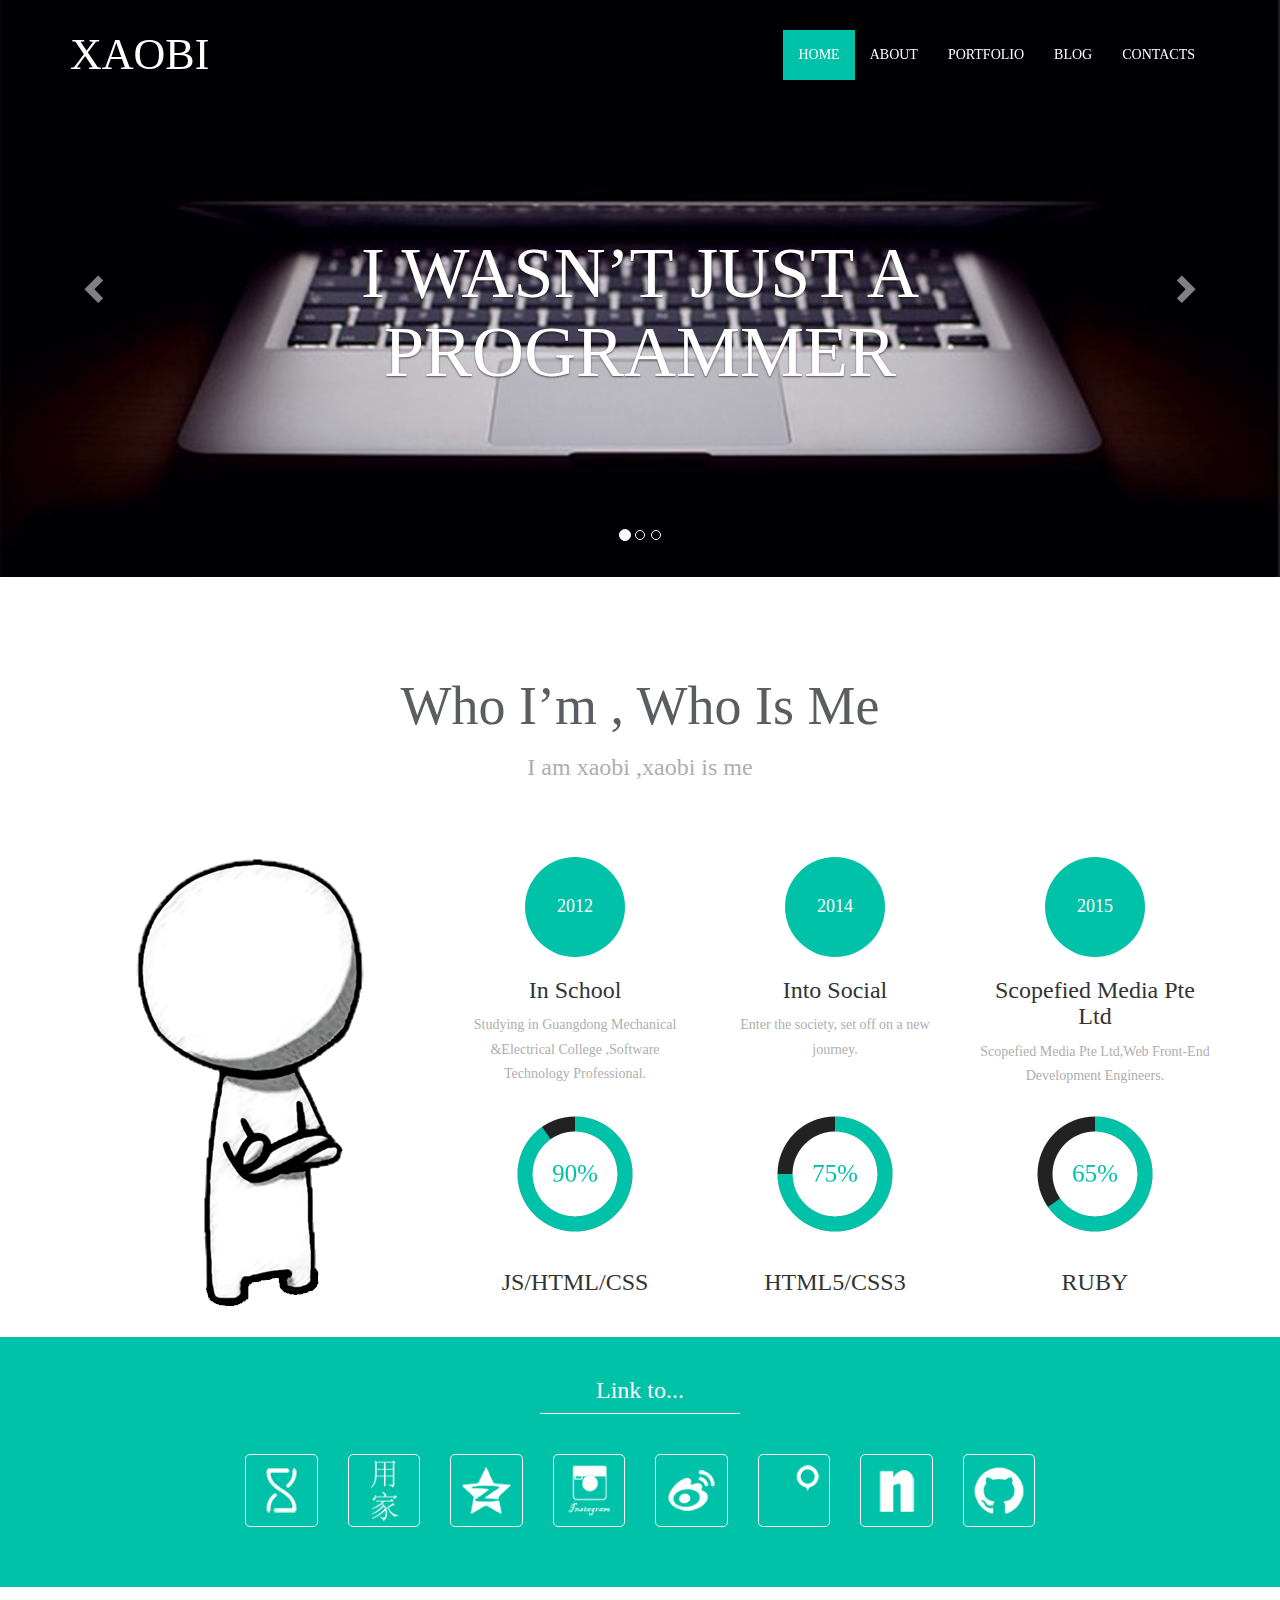
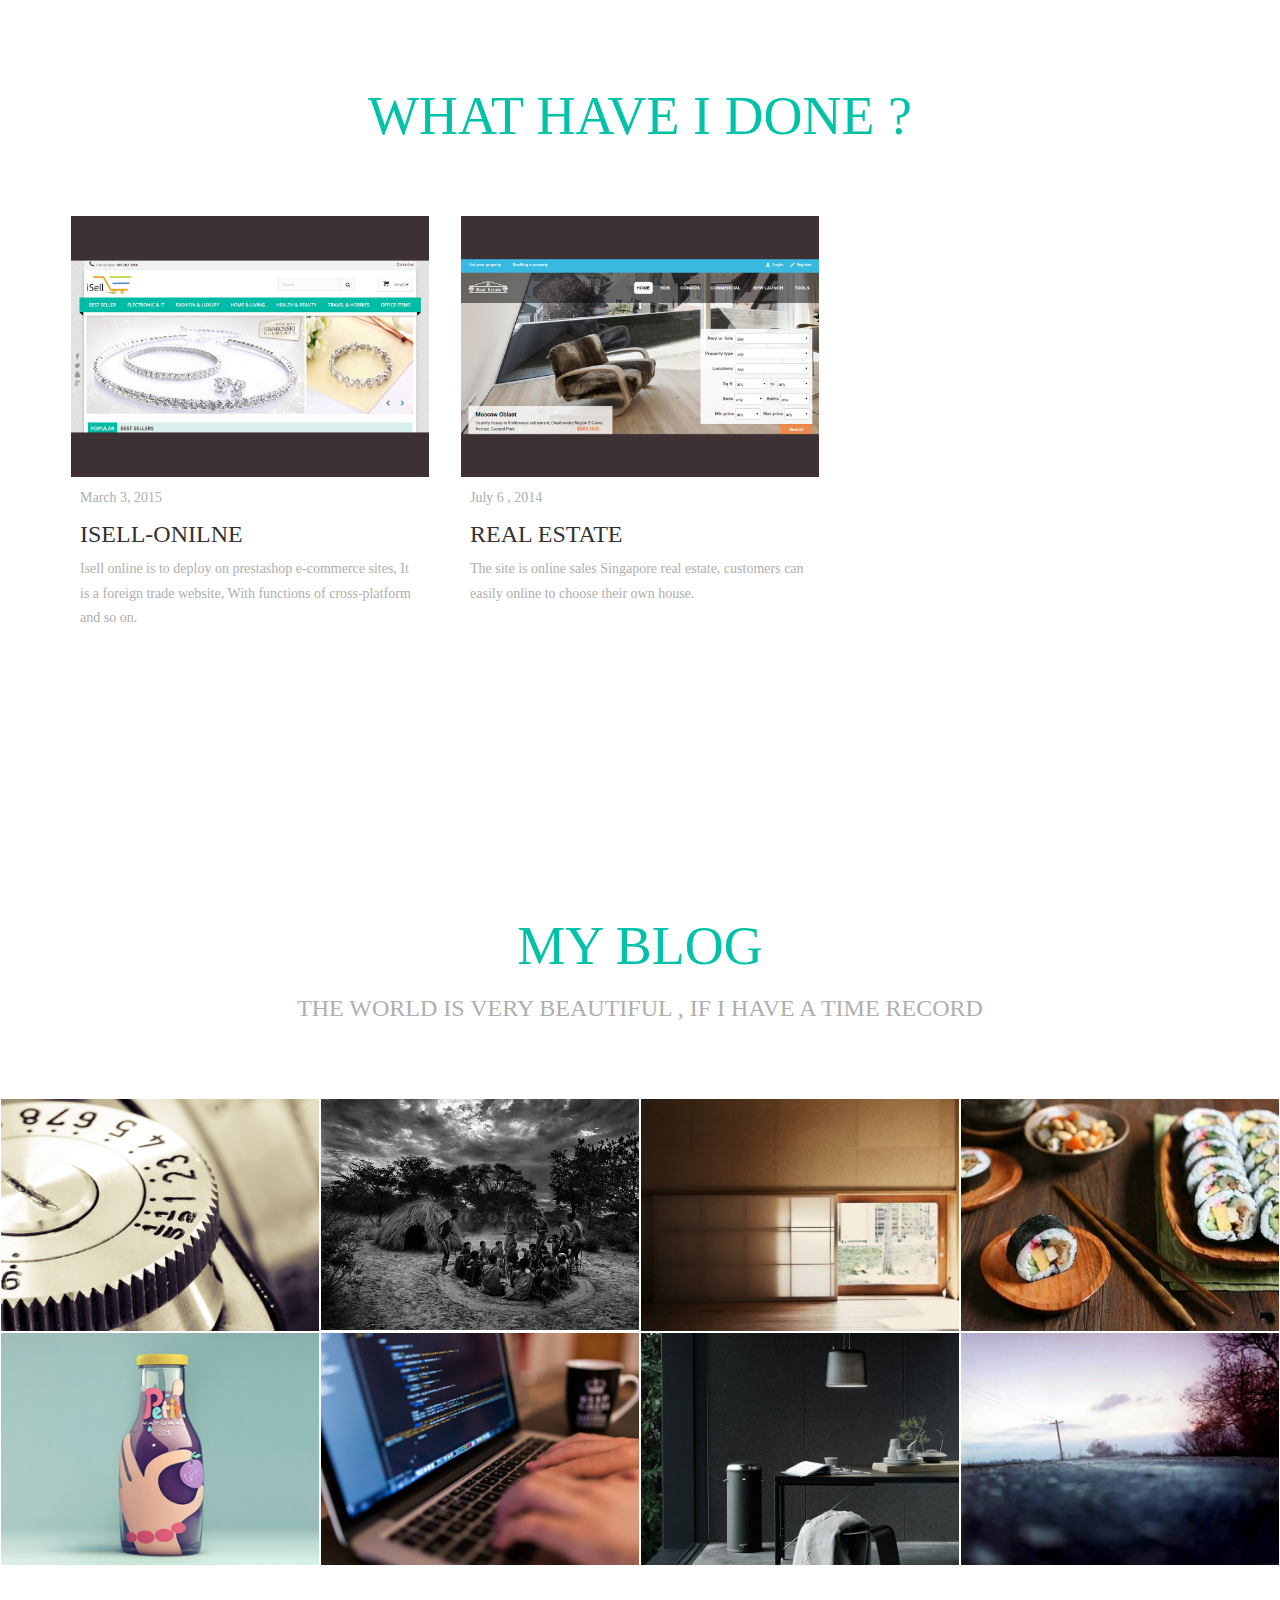
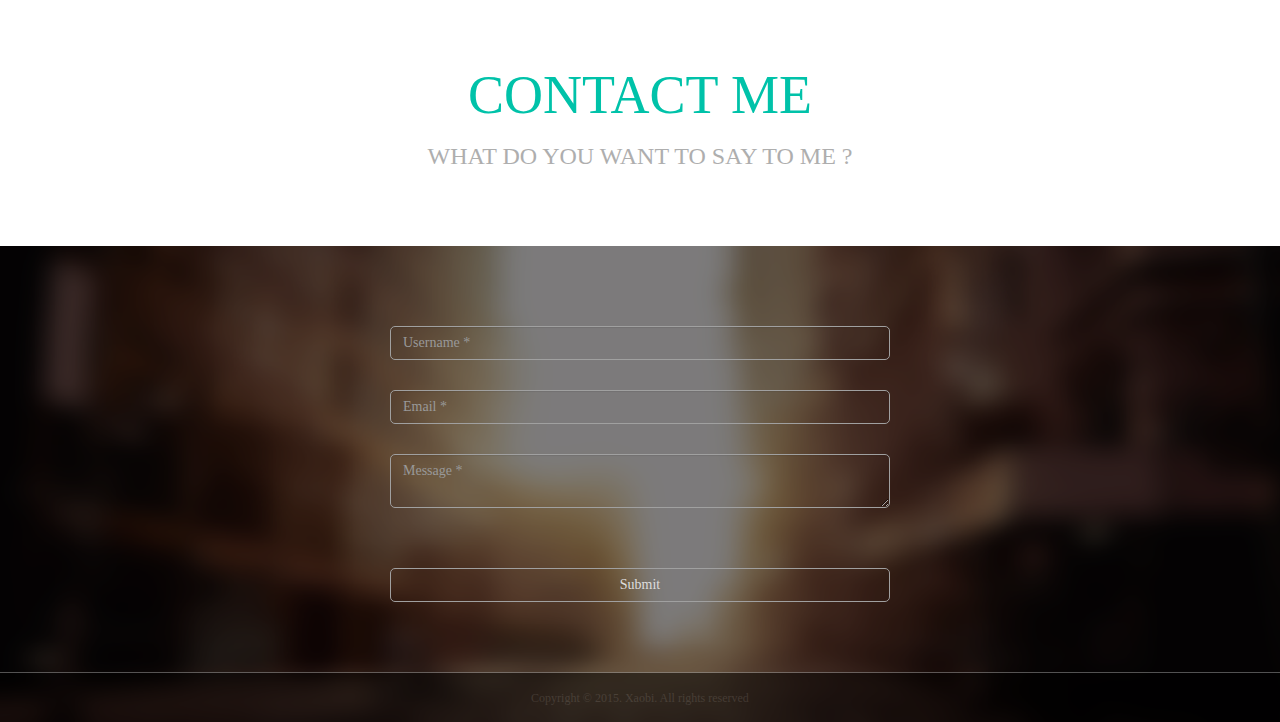
<file: index.html>
﻿<!DOCTYPE html>
<html lang="en">
  <head>
    <meta charset="utf-8">
    <meta http-equiv="X-UA-Compatible" content="IE=edge">
    <meta name="viewport" content="width=device-width, initial-scale=1.0; maximum-scale=1.0; user-scalable=0" >
    <title>xaobi</title>

    <!-- Bootstrap -->
    <link href="css/bootstrap.min.css" rel="stylesheet">
    <link href="css/common.css" rel="stylesheet">
    <!--[if lt IE 9]>
      <script src="js/html5shiv.js"></script>
      <script src="js/respond.min.js"></script>
    <![endif]-->
  </head>
  <body data-spy="scroll" data-target=".navbar-collapse">
  	<header id="header">
        <nav class="navbar navbar-default navbar-fixed-top">
          <div class="container">
             <!-- 响应导航 -->
            <div class="navbar-header">
              <button type="button" class="navbar-toggle collapsed" data-toggle="collapse" data-target="#bs-example-navbar-collapse-1">
                <span class="sr-only">Toggle navigation</span>
                <span class="icon-bar"></span>
                <span class="icon-bar"></span>
                <span class="icon-bar"></span>
              </button>
              <a class="navbar-brand" href="#">XAOBI</a>
            </div>
        
            <!-- web导航 -->
            <div class="collapse navbar-collapse navbar-right" id="bs-example-navbar-collapse-1">
              <ul class="nav navbar-nav">
                <li class="active"><a href="#home">HOME <span class="sr-only">(current)</span></a></li>
                <li><a href="#about">ABOUT</a></li>
                <li><a href="#portfolio">PORTFOLIO</a></li>
                <li><a href="#blog">BLOG</a></li>
                <li><a href="#contact">CONTACTS</a></li>
              </ul>
            </div><!-- /.navbar-collapse -->
          </div><!-- /.container-fluid -->
        </nav>         
      </header>
      <div id="content">
          <div id="home">
              <div id="carousel-example-generic" class="carousel slide" data-ride="carousel">
                  <!-- 滚轮点点 -->
                  <ol class="carousel-indicators">
                    <li data-target="#carousel-example-generic" data-slide-to="0" class="active"></li>
                    <li data-target="#carousel-example-generic" data-slide-to="1"></li>
                    <li data-target="#carousel-example-generic" data-slide-to="2"></li>
                  </ol>
                
                  <!-- 滚轮文字 -->
                  <div class="carousel-inner" role="listbox">
                    <div class="item active">
                      <img src="images/bg-1.jpg" alt="">
                      <div class="carousel-caption">
                        <h1>I WASN’T JUST A PROGRAMMER</h1>
                      </div>
                    </div>
                    <div class="item">
                      <img src="images/bg-2.jpg" alt="">
                      <div class="carousel-caption">
                        <h1>I AM A PHOTOGRAPHY ENTHUSIAST</h1>
                      </div>
                    </div>
                    <div class="item">
                      <img src="images/bg-3.jpg" alt="">
                      <div class="carousel-caption">
                        <h1>I AM A KITCHEN RYORININ</h1>
                      </div>
                    </div>
                  </div>
                
                  <!-- 滚轮左右 -->
                  <a class="left carousel-control" href="#carousel-example-generic" role="button" data-slide="prev">
                    <span class="glyphicon glyphicon-chevron-left" aria-hidden="true"></span>
                    <span class="sr-only">Previous</span>
                  </a>
                  <a class="right carousel-control" href="#carousel-example-generic" role="button" data-slide="next">
                    <span class="glyphicon glyphicon-chevron-right" aria-hidden="true"></span>
                    <span class="sr-only">Next</span>
                  </a>
                </div>
          </div>
          <!-- 关于我 -->
          <div id="about" class="clearfix">
            <div class="page-header">
              <h1>Who I’m , Who Is Me</h1>
              <p>I am xaobi ,xaobi is me</p>
            </div>
            <div class="about_img col-xs-12 col-sm-4 col-md-4">
            	<img src="images/about_img.png">
            </div>
            <div class=" col-xs-12 col-sm-8 col-md-8">
                <div class="experience row">
                  <div class="col-sm-4 col-md-4">
                      <div class="caption">
                      	<h4>2012</h4>
                        <h3>In School</h3>
                        <p>Studying in Guangdong  Mechanical &Electrical College ,Software Technology Professional.</p>
                      </div>
                  </div>
                  <div class="col-sm-4 col-md-4">
                      <div class="caption">
                      	<h4>2014</h4>
                        <h3>Into Social </h3>
                        <p>Enter the society, set off on a new journey.</p>
                      </div>
                  </div>
                  <div class="col-sm-4 col-md-4">
                      <div class="caption">
                      	<h4>2015</h4>
                        <h3>Scopefied Media Pte Ltd</h3>
                        <p>Scopefied Media Pte Ltd,Web Front-End Development Engineers.</p>
                      </div>
                  </div>
                </div> 
                <div class="skill row">
                  <div class="col-sm-4 col-md-4">
                      <div class="caption">
                      	<canvas id="canvas1" width="300" height="300"/></canvas>
                        <h3>JS/HTML/CSS</h3>
                      </div>
                  </div>
                  <div class="col-sm-4 col-md-4">
                      <div class="caption">
                      	<canvas id="canvas2" width="300" height="300"/></canvas>
                        <h3>HTML5/CSS3</h3>
                      </div>
                  </div>               
                  <div class="col-sm-4 col-md-4">
                      <div class="caption">
                      	<canvas id="canvas3" width="300" height="300"/></canvas>
                        <h3>RUBY</h3>
                      </div>
                  </div>               
                </div>          	
            </div>           
          </div>
          <div id="more_link" >
          	<h3>Link to...</h3>
          	<div class="row more_link">
            <div class="new-col-lg-2 col-sm-3 col-xs-3"><a href="http://pianke.me/profile/906354/" target="_blank"><img src="images/pick.png" alt="片刻"/></a></div>
            <div class="new-col-lg-2 col-sm-3 col-xs-3"><a href="http://yongjia.fm/profile?yongjiaid=8e9550d7d0b2926dbac24bf431515e74" target="_blank"><img src="images/yongjia.png" alt="用家"/></a></div>
            <div class="new-col-lg-2 col-sm-3 col-xs-3"><a href="http://user.qzone.qq.com/704123013/main" target="_blank"><img src="images/zone.png" alt="zone"/></a></div>
            <div class="new-col-lg-2 col-sm-3 col-xs-3"><a href="https://instagram.com/xaobi_/" target="_blank"><img src="images/Instagram.png" alt="Instagram"/></a></div>
            <div class="new-col-lg-2 col-sm-3 col-xs-3"><a href="http://weibo.com/u/2831918275" target="_blank"><img src="images/sina.png" alt="微博"/></a></div>
            <div class="new-col-lg-2 col-sm-3 col-xs-3"><a href="http://www.fotoplace.cc/m/post.php?id=32046767" target="_blank"><img src="images/zuji.png" alt="足迹"/></a></div>
            <div class="new-col-lg-2 col-sm-3 col-xs-3"><a href="http://www.oneniceapp.com/user/m57HmL" target="_blank"><img src="images/nice.png" alt="nice"/></a></div>
            <div class="new-col-lg-2 col-sm-3 col-xs-3"><a href="https://github.com/gdmec07120721" target="_blank"><img src="images/github.png" alt="github"/></a></div>            
            </div>
          </div>
          <!-- 经历 -->
          <div id="portfolio">
            <div class="page-header">
              <h1>WHAT HAVE I DONE ?</h1>
            </div>
            <div class="row portfolio">
              <div class="col-sm-6 col-md-4">
                <div class="thumbnail">
                  <a href="http://www.isell.com.sg/" target="_blank"><img src="images/13.jpg"></a>
                  <div class="caption">
                    <p>March 3, 2015</p>
                    <h3><a href="http://www.isell.com.sg/" target="_blank">ISELL-ONILNE</a></h3>
                    <p>Isell online is to deploy on prestashop e-commerce sites, It is a foreign trade website, With functions of cross-platform and so on. </p>
                  </div>
                </div>
              </div>
              <div class="col-sm-6 col-md-4">
                <div class="thumbnail">
                  <a href="http://www.hjcproperty.com" target="_blank"><img src="images/14.jpg"></a>
                  <div class="caption">
                    <p>July 6 , 2014</p>
                    <h3><a href="http://www.hjcproperty.com" target="_blank">REAL ESTATE</a></h3>
                    <p>The site is online sales Singapore real estate, customers can easily online to choose their own house.</p>
                  </div>
                </div>
              </div>
            </div>
            <!--<div class="row portfolio2">
              <div class="col-sm-6 col-md-4">
                <div class="thumbnail">
                  <a href=""><img src="images/13.jpg"></a>
                  <div class="caption">
                    <p>February 3, 2014</p>
                    <h3><a href="">KATE & JULIA</a></h3>
                    <p>Aliquam nec congue lectus. Morbi scelerisque eros at eros adipiscing venenatis. Donec in pulvinar nunc. Ut nec erat vitae lorem tincidun ...</p>
                  </div>
                </div>
              </div>
              <div class="col-sm-6 col-md-4">
                <div class="thumbnail">
                  <a href=""><img src="images/13.jpg"></a>
                  <div class="caption">
                    <p>February 3, 2014</p>
                    <h3><a href="">KATE & JULIA</a></h3>
                    <p>Aliquam nec congue lectus. Morbi scelerisque eros at eros adipiscing venenatis. Donec in pulvinar nunc. Ut nec erat vitae lorem tincidun ...</p>
                  </div>
                </div>
              </div>
              <div class="col-sm-6 col-md-4">
                <div class="thumbnail">
                  <a href=""><img src="images/13.jpg"></a>
                  <div class="caption">
                    <p>February 3, 2014</p>
                    <h3><a href="">KATE & JULIA</a></h3>
                    <p>Aliquam nec congue lectus. Morbi scelerisque eros at eros adipiscing venenatis. Donec in pulvinar nunc. Ut nec erat vitae lorem tincidun ...</p>
                  </div>
                </div>
              </div>
            </div>-->            
          </div>
<!--          <h3 id="portfolio_h3"><a class="portfolio_a">VIEW ALL PORTFOLIO</a></h3>                  
-->          </div>
          <div class="proto"></div>
          <!-- 博客 -->
          <div id="blog">
            <div class="page-header">
              <h1>MY BLOG</h1>
              <p>THE WORLD IS VERY BEAUTIFUL , IF I HAVE A TIME RECORD</p>
            </div>
            <div class="row">
              <div class="col-xs-6 col-md-3 blog_img">
                <div class="thumbnail">
                 <img src="images/blog_img1.jpg">
                 <div class="text">
                      <p><a href="blog.html">Life clearance</a></p>
                  </div>
                  <div class="main">
                  </div>                  
                </div>
              </div>
              <div class="col-xs-6 col-md-3 blog_img">
                <div class="thumbnail">
                 <img src="images/blog_img2.jpg">
                 <div class="text">
                      <p><a href="blog.html">Photography</a></p>
                  </div>
                  <div class="main">
                  </div>                 
                </div>
              </div>
              <div class="col-xs-6 col-md-3 blog_img">
                <div class="thumbnail">
                 <img src="images/blog_img3.jpg">
                 <div class="text">
                      <p><a href="blog.html">Mental Foraging</a></p>
                  </div>
                  <div class="main">
                  </div>                  
                </div>
              </div>
              <div class="col-xs-6 col-md-3 blog_img">
                <div class="thumbnail">
                 <img src="images/blog_img4.jpg">
                 <div class="text">
                      <p><a href="blog.html">Foods</a></p>
                  </div>
                  <div class="main">
                  </div>                  
                </div>
              </div>
              <div class="col-xs-6 col-md-3 blog_img">
                <div class="thumbnail">
                 <img src="images/blog_img5.jpg">
                 <div class="text">
                      <p><a href="blog.html">Good Product</a></p>
                  </div>
                  <div class="main">
                  </div>                  
                </div>
              </div>
              <div class="col-xs-6 col-md-3 blog_img">
                <div class="thumbnail">
                 <img src="images/blog_img6.jpg">
                 <div class="text">
                      <p><a href="blog.html">Programmer & Code</a></p>
                  </div>
                  <div class="main">
                  </div>                 
                </div>
              </div>
              <div class="col-xs-6 col-md-3 blog_img">
                <div class="thumbnail">
                 <img src="images/blog_img7.jpg">
                 <div class="text">
                      <p><a href="blog.html">Design</a></p>
                  </div>
                  <div class="main">
                  </div>                  
                </div>
              </div>
              <div class="col-xs-6 col-md-3 blog_img">
                <div class="thumbnail">
                 <img src="images/blog_img8.jpg">
                 <div class="text">
                      <p><a href="blog.html">Big Big World , I Want To See</a></p>
                  </div>
                  <div class="main">
                  </div>                  
                </div>
              </div>             
            </div>                        
          </div>
          <!-- 联系我 -->
          <div id="contact">
            <div class="page-header">
              <h1>CONTACT ME</h1>
              <p>WHAT DO YOU WANT TO SAY TO ME ?</p>
            </div>
            <div class="contact">
                <form>
                      <input type="text" class="form-control " placeholder="Username *" aria-describedby="sizing-addon2">
                      <input type="email" class="form-control" placeholder="Email *" aria-describedby="sizing-addon2">
                      <textarea class="form-control " placeholder="Message *" name="message"></textarea>
         			  <input class="btn btn-default " type="submit" value="Submit">
                </form>
                <div class="footer">
                	<p>Copyright © 2015. Xaobi. All rights reserved</p>
                </div>            
            </div>
          </div>
      </div> 	
      
    <script src="js/jquery-1.11.1.min.js"></script>
    <script src="js/bootstrap.min.js"></script>
    <script src="js/skill.js"></script>
    <script src="js/common.js"></script>
  </body>
</html>
</file>
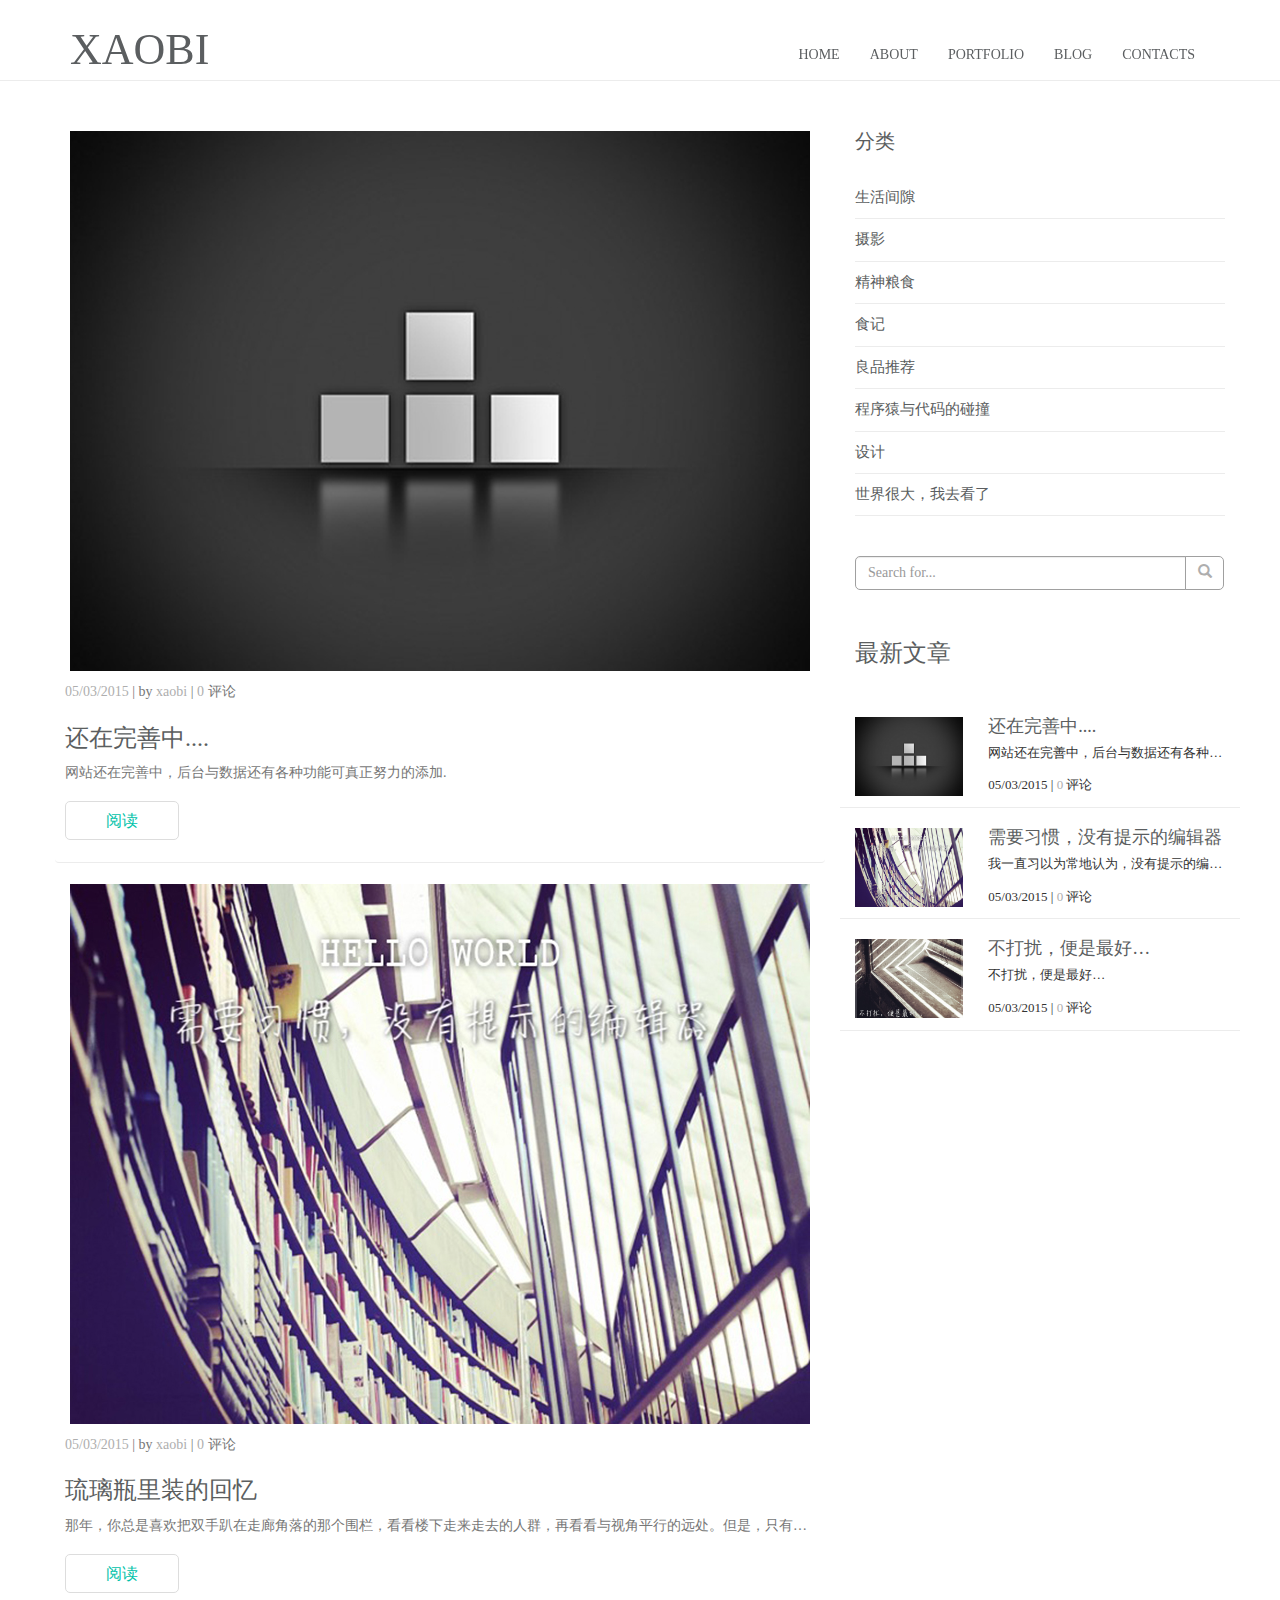
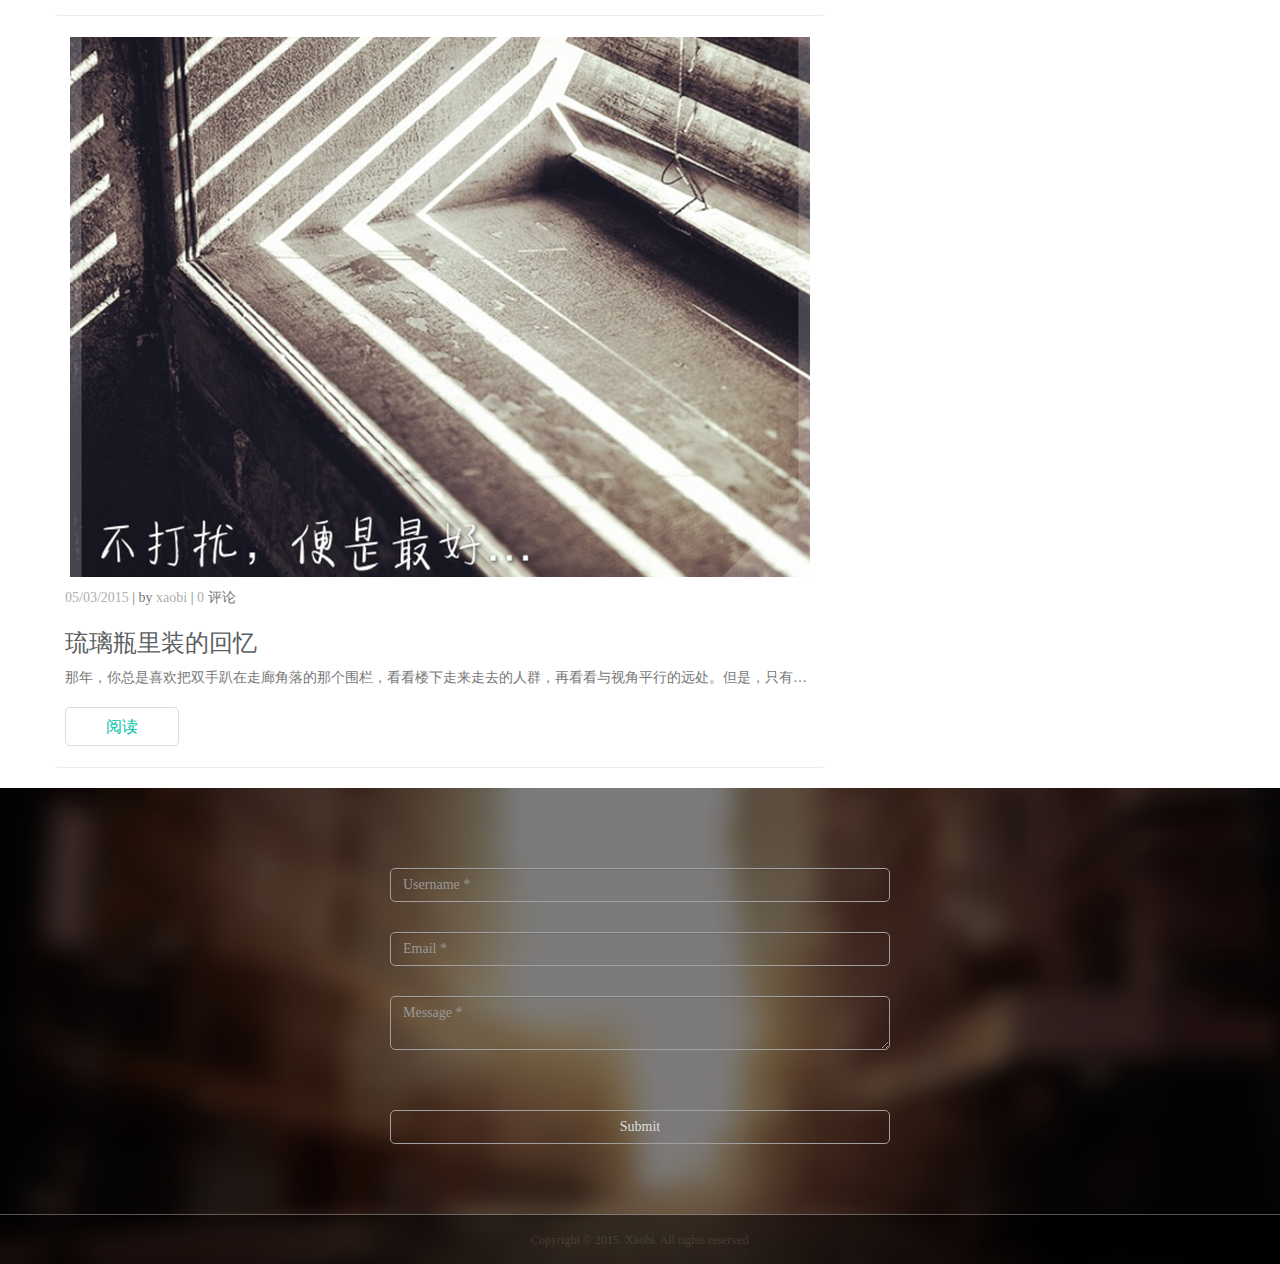
<file: blog.html>
﻿<!DOCTYPE html>
<html lang="en">
  <head>
    <meta charset="utf-8">
    <meta http-equiv="X-UA-Compatible" content="IE=edge">
    <meta name="viewport" content="width=device-width, initial-scale=1.0; maximum-scale=1.0; user-scalable=0" >
    <title>xaobi</title>

    <!-- Bootstrap -->
    <link href="css/bootstrap.min.css" rel="stylesheet">
    <link href="css/common.css" rel="stylesheet">
    <!--[if lt IE 9]>
      <script src="js/html5shiv.js"></script>
      <script src="js/respond.min.js"></script>
    <![endif]-->
  </head>
  <body data-spy="scroll" data-target=".navbar-collapse" id="blog_hl">
  	<header id="header" >
        <nav class="navbar navbar-default navbar-fixed-top clearfix">
          <div class="container">
            <!-- 响应导航 -->
            <div class="navbar-header">
              <button type="button" class="navbar-toggle collapsed" data-toggle="collapse" data-target="#bs-example-navbar-collapse-1">
                <span class="sr-only">Toggle navigation</span>
                <span class="icon-bar"></span>
                <span class="icon-bar"></span>
                <span class="icon-bar"></span>
              </button>
              <a class="navbar-brand" href="index.html">XAOBI</a>
            </div>
        
            <!-- web导航-->
            <div class="collapse navbar-collapse navbar-right" id="bs-example-navbar-collapse-1">
              <ul class="nav navbar-nav">
                <li><a href="index.html#home">HOME <span class="sr-only">(current)</span></a></li>
                <li><a href="index.html#about">ABOUT</a></li>
                <li><a href="index.html#portfolio">PORTFOLIO</a></li>
                <li><a href="index.html#blog">BLOG</a></li>
                <li><a href="index.html#contact">CONTACTS</a></li>
              </ul>
            </div><!-- /.navbar-collapse -->
          </div><!-- /.container-fluid -->
        </nav>         
      </header>
      <div id="blog_contact">
        <div class="row">
          <div class="col-xs-12 col-md-8">
            <div class="thumbnail">
              <a href="blog_detail.html"><img src="images/life/IMG_1.jpg"></a>
              <div class="caption">
                <p><span>05/03/2015 </span> | by <span>xaobi</span> | <span>0 </span>评论</p>
                <h3><a href="blog_detail.html">还在完善中....</a></h3>
                <p>网站还在完善中，后台与数据还有各种功能可真正努力的添加.</p>
              	<h3 id="read"><a href="blog_detail.html" class="portfolio_a read">阅读</a></h3>
              </div>
            </div>
            <div class="thumbnail">
              <a href="blog_detail.html"><img src="images/life/IMG_2.jpg"></a>
              <div class="caption">
                <p><span>05/03/2015 </span> | by <span>xaobi</span> | <span>0 </span>评论</p>
                <h3><a href="blog_detail.html">琉璃瓶里装的回忆</a></h3>
                <p>那年，你总是喜欢把双手趴在走廊角落的那个围栏，看看楼下走来走去的人群，再看看与视角平行的远处。但是，只有你自己知道，你眼前所有的一切，都是模糊的，就像你未来的路与人生...</p>
              	<h3 id="read"><a href="blog_detail.html" class="portfolio_a read">阅读</a></h3>
              </div>
            </div>
            <div class="thumbnail">
              <a href="blog_detail.html"><img src="images/life/IMG_3.jpg"></a>
              <div class="caption">
                <p><span>05/03/2015 </span> | by <span>xaobi</span> | <span>0 </span>评论</p>
                <h3><a href="blog_detail.html">琉璃瓶里装的回忆</a></h3>
                <p>那年，你总是喜欢把双手趴在走廊角落的那个围栏，看看楼下走来走去的人群，再看看与视角平行的远处。但是，只有你自己知道，你眼前所有的一切，都是模糊的，就像你未来的路与人生...</p>
              	<h3 id="read"><a href="blog_detail.html" class="portfolio_a read">阅读</a></h3>
              </div>
            </div>        
          </div>
          <div class="col-xs-12 col-md-4">
            <!--分类-->
          	<div class="category">
            	<h3>分类</h3>
                <ul>
                    <li><a href="blog.html">生活间隙</a></li>
                    <li><a href="blog.html">摄影</a></li>
                    <li><a href="blog.html">精神粮食</a></li>
                    <li><a href="blog.html">食记</a></li>
                    <li><a href="blog.html">良品推荐</a></li>
                    <li><a href="blog.html">程序猿与代码的碰撞</a></li>
                    <li><a href="blog.html">设计</a></li>
                    <li><a href="blog.html">世界很大，我去看了</a></li>
                </ul>
            </div><!-- /category-->
            <!--搜索框-->
            <form>
                <div class="input-group">
                    <input type="text" class="form-control" placeholder="Search for...">
                    <span class="input-group-btn">
                      <button class="btn btn-default " type="button">
                          <span class="glyphicon glyphicon-search" aria-hidden="true"></span>
                      </button>
                    </span>
                </div><!-- /input-group -->
            </form>
            <div class="recent">
            	<h3>最新文章</h3>
                <div class="row">
                  <div class="col-xs-4 col-md-4 media-left">
                    <a href="blog_detail.html">
                      <img class="media-object" src="images/life/IMG_1.jpg">
                    </a>
                  </div>
                  <div class="col-xs-8 col-md-8" >
                    <h4 class="media-heading"><a href="blog_detail.html">还在完善中....</a></h4>
                    <p class="media-contact">网站还在完善中，后台与数据还有各种功能可真正努力的添加.</p>
                    <p>05/03/2015 | <span>0 </span>评论</p>
                  </div>
                </div>
                <div class="row">
                  <div class="col-xs-4 col-md-4 media-left">
                    <a href="blog_detail.html">
                      <img class="media-object" src="images/life/IMG_2.jpg">
                    </a>
                  </div>
                  <div class="col-xs-8 col-md-8" >
                    <h4 class="media-heading"><a href="blog_detail.html">需要习惯，没有提示的编辑器</a></h4>
                    <p class="media-contact">我一直习以为常地认为，没有提示的编辑器，会让我无从适应… 然而，接触了。 才发现，原来是自己的执着， 一直抗拒着，抵触着…</p>
                    <p>05/03/2015 | <span>0 </span>评论</p>
                  </div>
                </div>
                <div class="row">
                  <div class="col-xs-4 col-md-4 media-left">
                    <a href="blog_detail.html">
                      <img class="media-object" src="images/life/IMG_3.jpg">
                    </a>
                  </div>
                  <div class="col-xs-8 col-md-8" >
                    <h4 class="media-heading"><a href="blog_detail.html">不打扰，便是最好…</a></h4>
                    <p class="media-contact">不打扰，便是最好…</p>
                    <p>05/03/2015 | <span>0 </span>评论</p>
                  </div>
                </div>                                          
            </div> <!-- /recent -->   
          </div><!-- /col-xs-12 col-md-4 -->
        </div>     
      </div> 	
      <!-- 联系我 -->
      <div id="contact">
        <div class="contact">
            <form>
                  <input type="text" class="form-control " placeholder="Username *" aria-describedby="sizing-addon2">
                  <input type="email" class="form-control" placeholder="Email *" aria-describedby="sizing-addon2">
                  <textarea class="form-control " placeholder="Message *" name="message"></textarea>
                  <input class="btn btn-default " type="submit" value="Submit">
            </form>
            <div class="footer">
                <p>Copyright © 2015. Xaobi. All rights reserved</p>
            </div>            
        </div>
      </div>
    <script src="js/jquery-1.11.1.min.js"></script>
    <script src="js/bootstrap.min.js"></script>
    <script src="js/skill.js"></script>
    <script src="js/common.js"></script>
  </body>
</html>
</file>
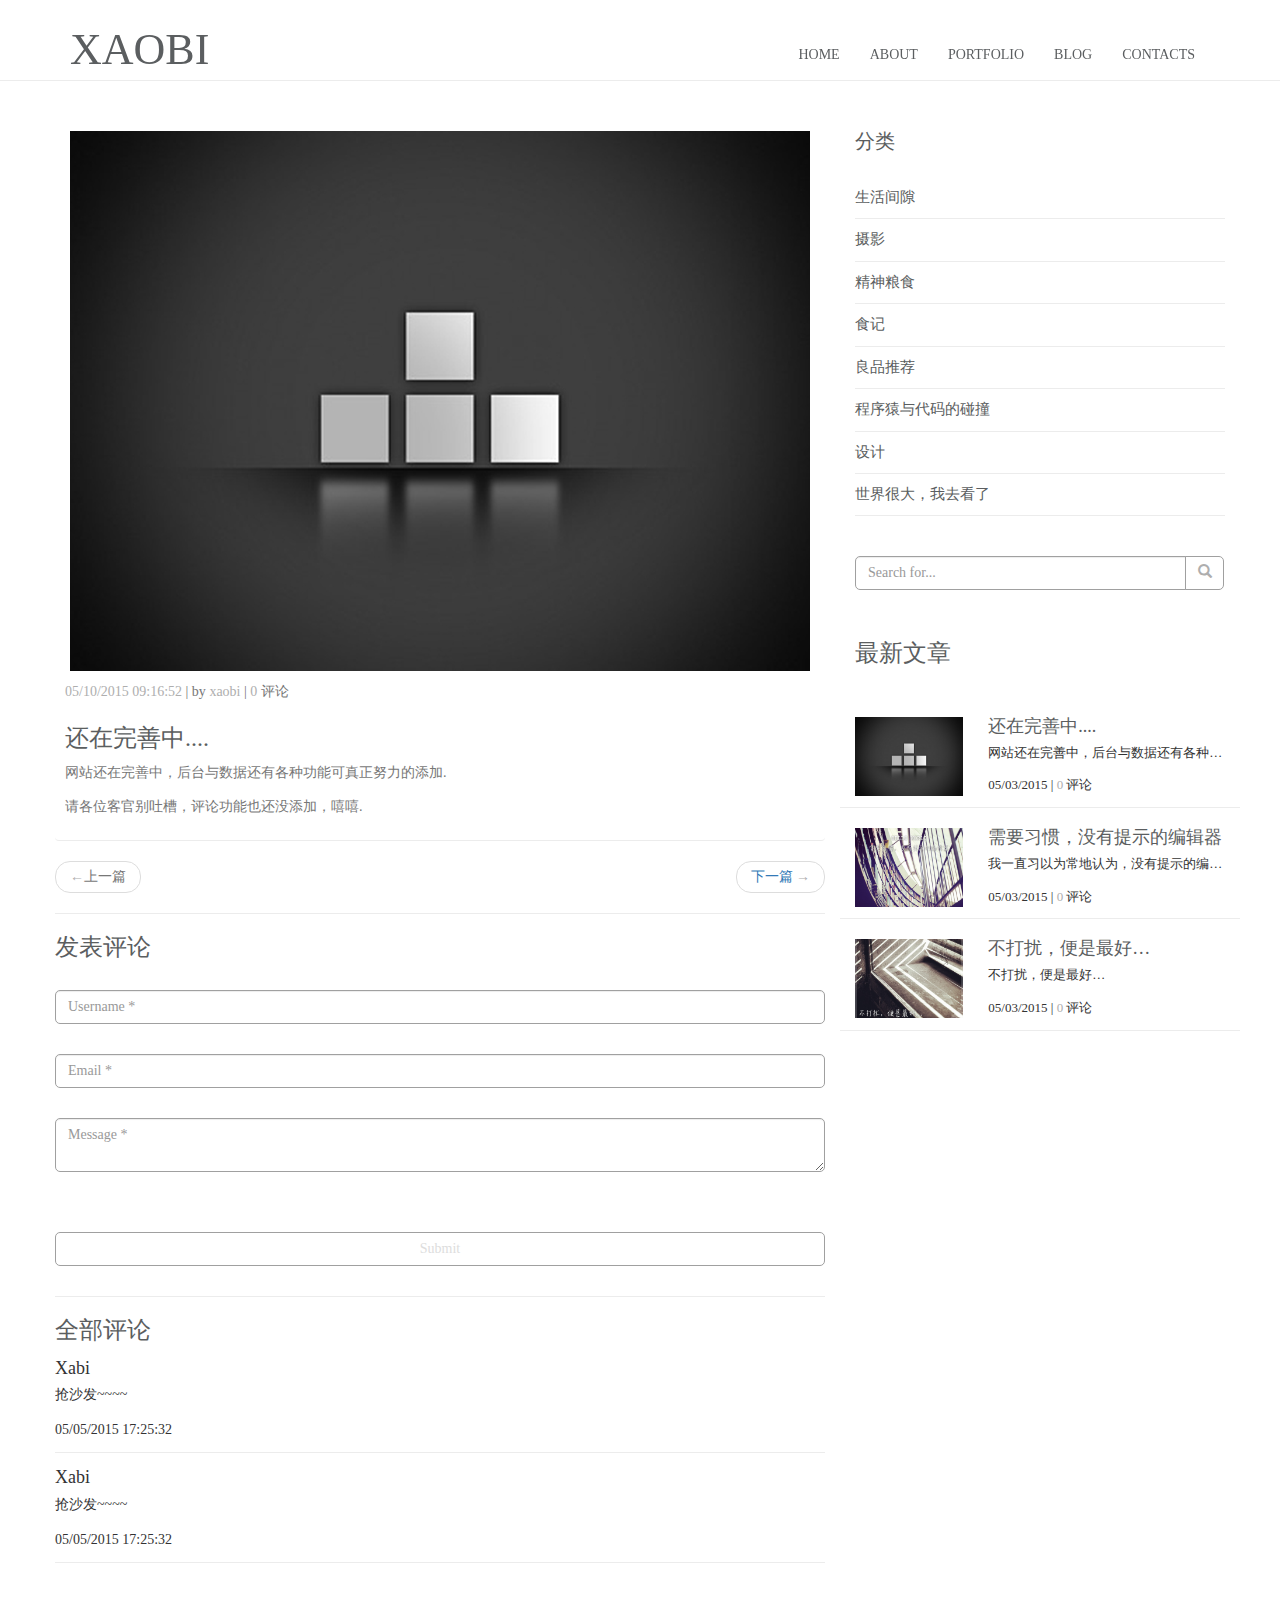
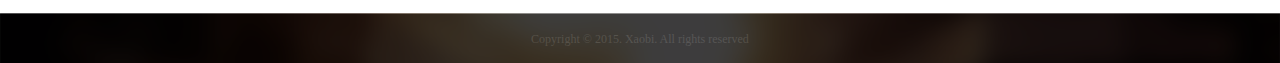
<file: blog_detail.html>
<!DOCTYPE html>
<html lang="en">
  <head>
    <meta charset="utf-8">
    <meta http-equiv="X-UA-Compatible" content="IE=edge">
    <meta name="viewport" content="width=device-width, initial-scale=1.0; maximum-scale=1.0; user-scalable=0" >
    <title>xaobi</title>

    <!-- Bootstrap -->
    <link href="css/bootstrap.min.css" rel="stylesheet">
    <link href="css/common.css" rel="stylesheet">
    <!--[if lt IE 9]>
      <script src="js/html5shiv.js"></script>
      <script src="js/respond.min.js"></script>
    <![endif]-->
  </head>
  <body data-spy="scroll" data-target=".navbar-collapse" id="blog_hl">
  	<header id="header" >
        <nav class="navbar navbar-default navbar-fixed-top clearfix">
          <div class="container">
            <!-- 响应导航 -->
            <div class="navbar-header">
              <button type="button" class="navbar-toggle collapsed" data-toggle="collapse" data-target="#bs-example-navbar-collapse-1">
                <span class="sr-only">Toggle navigation</span>
                <span class="icon-bar"></span>
                <span class="icon-bar"></span>
                <span class="icon-bar"></span>
              </button>
              <a class="navbar-brand" href="index.html">XAOBI</a>
            </div>
        
            <!-- web导航-->
            <div class="collapse navbar-collapse navbar-right" id="bs-example-navbar-collapse-1">
              <ul class="nav navbar-nav">
                <li><a href="index.html#home">HOME <span class="sr-only">(current)</span></a></li>
                <li><a href="index.html#about">ABOUT</a></li>
                <li><a href="index.html#portfolio">PORTFOLIO</a></li>
                <li><a href="index.html#blog">BLOG</a></li>
                <li><a href="index.html#contact">CONTACTS</a></li>
              </ul>
            </div><!-- /.navbar-collapse -->
          </div><!-- /.container-fluid -->
        </nav>         
      </header>
      <div id="blog_contact">
        <div class="row">
          <div class="col-xs-12 col-md-8">
            <div class="thumbnail blog_detail">
              <a href=""><img src="images/life/IMG_1.jpg"></a>
              <div class="caption">
                <p><span>05/10/2015 09:16:52</span> | by <span>xaobi</span> | <span>0 </span>评论</p>
                <h3>还在完善中....</h3>
                <p>网站还在完善中，后台与数据还有各种功能可真正努力的添加.</p>
                <p>请各位客官别吐槽，评论功能也还没添加，嘻嘻.</p>
              </div>
            </div>
            <nav id="pager">
              <ul class="pager">
                <li class="previous disabled"><a href="#"><span aria-hidden="true">&larr;</span>上一篇</a></li>
                <li class="next"><a href="#">下一篇 <span aria-hidden="true">&rarr;</span></a></li>
              </ul>
            </nav>
            <div id="comment">
                <h3>发表评论</h3>
                <form>
                      <input type="text" class="form-control " placeholder="Username *" aria-describedby="sizing-addon2">
                      <input type="email" class="form-control" placeholder="Email *" aria-describedby="sizing-addon2">
                      <textarea class="form-control " placeholder="Message *" name="message"></textarea>
                      <input class="btn btn-default " type="submit" value="Submit">
                </form>
            </div>
            <div id="all_comment">
                <h3>全部评论</h3>
                <div class="media">
                  <div class="media-body">
                    <h4 class="media-heading">Xabi</h4>
                    <p>抢沙发~~~~</p>
                    <p>05/05/2015 17:25:32</p>
                  </div>
                </div>
                <div class="media">
                  <div class="media-body">
                    <h4 class="media-heading">Xabi</h4>
                    <p>抢沙发~~~~</p>
                    <p>05/05/2015 17:25:32</p>
                  </div>
                </div>               
            </div>          
          </div>
          <div class="col-xs-12 col-md-4">
            <!--分类-->
          	<div class="category">
            	<h3>分类</h3>
                <ul>
                    <li><a href="blog.html">生活间隙</a></li>
                    <li><a href="blog.html">摄影</a></li>
                    <li><a href="blog.html">精神粮食</a></li>
                    <li><a href="blog.html">食记</a></li>
                    <li><a href="blog.html">良品推荐</a></li>
                    <li><a href="blog.html">程序猿与代码的碰撞</a></li>
                    <li><a href="blog.html">设计</a></li>
                    <li><a href="blog.html">世界很大，我去看了</a></li>
                </ul>
            </div><!-- /category-->
            <!--搜索框-->
            <form>
                <div class="input-group">
                    <input type="text" class="form-control" placeholder="Search for...">
                    <span class="input-group-btn">
                      <button class="btn btn-default " type="button">
                          <span class="glyphicon glyphicon-search" aria-hidden="true"></span>
                      </button>
                    </span>
                </div><!-- /input-group -->
            </form>
            <div class="recent">
            	<h3>最新文章</h3>
                <div class="row">
                  <div class="col-xs-4 col-md-4 media-left">
                    <a href="blog_detail.html">
                      <img class="media-object" src="images/life/IMG_1.jpg">
                    </a>
                  </div>
                  <div class="col-xs-8 col-md-8" >
                    <h4 class="media-heading"><a href="blog_detail.html">还在完善中....</a></h4>
                    <p class="media-contact">网站还在完善中，后台与数据还有各种功能可真正努力的添加.</p>
                    <p>05/03/2015 | <span>0 </span>评论</p>
                  </div>
                </div>
                <div class="row">
                  <div class="col-xs-4 col-md-4 media-left">
                    <a href="blog_detail.html">
                      <img class="media-object" src="images/life/IMG_2.jpg">
                    </a>
                  </div>
                  <div class="col-xs-8 col-md-8" >
                    <h4 class="media-heading"><a href="blog_detail.html">需要习惯，没有提示的编辑器</a></h4>
                    <p class="media-contact">我一直习以为常地认为，没有提示的编辑器，会让我无从适应… 然而，接触了。 才发现，原来是自己的执着， 一直抗拒着，抵触着…</p>
                    <p>05/03/2015 | <span>0 </span>评论</p>
                  </div>
                </div>
                <div class="row">
                  <div class="col-xs-4 col-md-4 media-left">
                    <a href="blog_detail.html">
                      <img class="media-object" src="images/life/IMG_3.jpg">
                    </a>
                  </div>
                  <div class="col-xs-8 col-md-8" >
                    <h4 class="media-heading"><a href="blog_detail.html">不打扰，便是最好…</a></h4>
                    <p class="media-contact">不打扰，便是最好…</p>
                    <p>05/03/2015 | <span>0 </span>评论</p>
                  </div>
                </div>                                          
            </div> <!-- /recent -->   
          </div><!-- /col-xs-12 col-md-4 -->
        </div>     
      </div> 	
      <!-- 联系我 -->
      <div id="contact">
        <div class="contact">
            <div class="footer">
                <p>Copyright © 2015. Xaobi. All rights reserved</p>
            </div>            
        </div>
      </div>
      
    <script src="js/jquery-1.11.1.min.js"></script>
    <script src="js/bootstrap.min.js"></script>
    <script src="js/skill.js"></script>
    <script src="js/common.js"></script>
  </body>
</html>
</file>
<file: css/common.css>
* body{
	font-family: "Roboto";
	margin:0 auto;
}
body {
  position: relative;
}
.navbar-default{
	background:none;
	border:none;
}
.navbar{
	z-index:99;
	padding-top:30px;
}
.fixednav{
	padding-top:0px !important;
	width:100%;
	background:#00c2a9;
	-moz-transition:all 0.8s ease-in-out;
	-mstransition:all 0.8s ease-in-out;
	-o-transition:all 0.8s ease-in-out;
	-webkit-transition:all 0.8s ease-in-out;
	transition:all 0.8s ease-in-out;
}
.navbar-default .navbar-brand{
	font-size:44px;
	font-weight:100;
	color:#fff;
}
.navbar-default .navbar-nav > li > a{
	/*font-family:'Julius Sans One', sans-serif;*/
	color:#fff;
}
.navbar-default .navbar-brand:focus, .navbar-default .navbar-brand:hover{
	color:#fff;
}
.navbar-default .navbar-nav > li > a:hover{
	color:#fff;
}
.navbar-default .navbar-nav > li > a:focus, .navbar-default .navbar-nav > li > a:hover{
	color:#fff;
}
.nav{
	font-size:14px;
}
.carousel{
	color:#fff;
}
.navbar-default .navbar-nav > .active > a, .navbar-default .navbar-nav > .active > a:focus, .navbar-default .navbar-nav > .active > a:hover{
	background:#00c2a9;
	color:#fff;
}
.fixednav .navbar-nav > .active > a,.fixednav .navbar-nav > .active > a:focus,.fixednav .navbar-nav > .active > a:hover{
	background:#fff;
	color:#00c2a9;
}
.carousel-caption{
	bottom:25%;
}
.carousel-caption h1{
	font-size:72px;
	font-weight:100 !important;
}

 @media (max-width: 767px) {
	#bs-example-navbar-collapse-1{
		width:100%;
		z-index:99;
		position:absolute;
		text-align:center;
		background:#00c2a9;
	}
	.navbar-default .navbar-toggle .icon-bar{
		background-color:#fff;	
	}
	.navbar-default .navbar-toggle{
		border-color:#fff;
	}
	.navbar-default .navbar-toggle:hover{
		background:#00c2a9;
    }
	.navbar-nav{
		margin:0px -15px;
	}
	.navbar-default .navbar-toggle:focus, .navbar-default .navbar-toggle:hover {
    background-color: #00c2a9;
    }
	.navbar-nav .active{
		background-color: #00c2a9;
	}
	.navbar-default .navbar-nav > li > a{
	color:#777;
    }
	.navbar-default .navbar-nav > li{
		border-top:1px solid #fff;
	}
}

 @media (max-width: 1200px) {
	.carousel-caption h1{
		font-size:72px;
	}
}
@media (min-width: 768px) and (max-width: 979px) {
.carousel-caption h1{
	font-size:50px;
}
}
 @media (max-width: 768px) {
	.carousel-caption h1{
		font-size:35px;
	}
	.thumbnail .text a{
		font-size:12px !important;
		padding:10px 20px;
	}
}
@media (max-width: 480px) {
	.navbar-default .navbar-brand{
	font-size:30px;
	color:#fff;
}
	.carousel-caption h1{
		font-size:18px;
	}
	.navbar{
		z-index:99;
		padding-top:0;
	}
	.carousel-caption{
	    bottom:15%;
    }
	.thumbnail .text a{
		font-size:10px !important;
		padding:2px 5px;
	}
	@media screen and (-webkit-min-device-pixel-ratio:0) { 
	.thumbnail .text a{
		display:block;
		-o-text-overflow: ellipsis;
		text-overflow:ellipsis;
		overflow:hidden;
		white-space:nowrap;
		font-size:0.3em !important;
		padding:2px 5px;
		color:#FFF;
	}	
	}
	Selector {
	.thumbnail .text a{
		font-size:10px !important;
		padding:2px 5px;
	}		
	}
	
}

#about{
	max-width:1170px;
	margin:0 auto;
}
.page-header{
	padding-top:80px;
	border-bottom:0;
	text-align:center;
	margin-bottom:50px;
	margin-top:0;
}
.page-header h1{
	font-weight:100;
	color:#5b5e60;
}
.page-header p{
	color:#aeaeae;
}
 @media (min-width: 1200px) {
.page-header h1{
	font-size:54px;
}
.page-header p{
	font-size:24px;
}
}
.about_img img{
	display:block;
	max-width:100%;
	border:0;
	margin:0 auto;
	height:auto;
}
 @media (max-width: 768px) {
.about_img img{
	padding:0 150px;
}
}
.caption {
	text-align:center;
	font-weight:200;
}
.caption h4{
	display:block;
	width:100px;
	height:100px;
	margin:0 auto;
	background:#00c2a9;
	border-radius:100px;
	padding:40px 20px;
	color:#fff;
}
.caption h2{
	color:#5b5e60;
}
.caption P{
	/*font-family:'Julius Sans One', sans-serif;*/
	color:#aeaeae;
	line-height:1.75em;
}
#canvas1,#canvas2,#canvas3 {
	display: block;
	width: 150px;
	margin:0px auto;
	padding-top:0px;
}
@media (min-width: 768px) and (max-width: 979px) {
	
.caption h4{
	font-size:14px;
	display:block;
	width:50px;
	height:50px;
	margin:0 auto;
	background:#00c2a9;
	border-radius:50px;
	padding:18px 10px;
	color:#fff;
}
}
#more_link{
	text-align:center;
	padding:40px 0;
	background:#00c2a9;
}
#more_link h3{
	color:#FFF;
	display:block;
	margin:0 auto;
	max-width:200px;
	padding:0 0 10px;
	margin-bottom:40px;
	border-bottom:1px solid #fff;
}
.more_link{
	max-width:820px;
	margin:0 auto;
}
.more_link div img{
	border:#fff solid 1px;
	border-radius:5px;
}
.more_link div img:hover{
	border:#5b5e60 solid 1px;
	border-radius:5px;
}
.more_link img {
	max-width:100%;
	border:0;	
	display:block;
	margin:0 auto;
	text-align:center;
}
.more_link .col-sm-3 ,.more_link .col-xs-3{
	margin-bottom:20px;
}
@media (min-width: 970px){
.new-col-lg-2{
	width:12.5%;
	float:left;
}	
}
#portfolio h3,#portfolio p{
	text-align:left;
}
#portfolio h3{
	margin-top:10px;
}
#portfolio h3 a{
	color:#333;
}
#portfolio h3 a:hover{
	color:#00c2a9;
	text-decoration:none;
}
#portfolio h1 , #blog h1 ,#contact h1{
	color:#00c2a9;
}
.portfolio , .portfolio2{
	margin:0 auto;
	max-width:1170px;
}
.thumbnail{
	border:0;
}
#portfolio_h3{
	text-align:center;
	margin-bottom:100px;
}
#portfolio_h3 a{
	font-size:16px;
	font-weight:500;
	border:#ddd solid 1px;
	border-radius:5px;
	padding:15px 30px;
	color:#00c2a9;
}
#portfolio_h3 a:hover{
	border:#00c2a9 solid 1px;
	text-decoration:none;
	color:#fff;
	background:#00c2a9;
	border-radius:5px;
	padding:15px 30px;
}
.portfolio2{
	display:none;
}
.proto{
	width:100%;
	height:0px;
	padding-bottom:13%;
	-webkit-background-size:cover;
	background-size:cover;
	background-image:url(../images/parallax-3.jpg);
	background-repeat:no-repeat;
	background-position:center;
	background-attachment:fixed;
	background-color:#fff;
	opacity:0.8;
}
#blog .row{
	width:100%;
	margin:0 auto;
}
.thumbnail{
	margin-bottom:0;
	padding:1px;
}

.blog_img{
	padding:0px;
}
.main{
	width:100%;
	height:100%;
	position:absolute;
	top:0;
	left:0;
	z-index:0;
}
.text{
	width:100%;
	text-align:center;
	position:absolute;
	top:45%;
	left:-318px;
	z-index:9;
	color:#fff;
	display:none;
}
.text a{
	color:#FFF;
	border-top:1px solid #fff;
	border-bottom:1px solid #fff;
	padding:5px 0;
	display:block;
	-o-text-overflow: ellipsis;
    text-overflow:ellipsis;
    overflow:hidden;
    white-space:nowrap;
}
.text a:hover{
	color:#00c2a9;
	background:#fff;
	text-decoration:none;
}
.opacity_layer{
	background-color:#00c2a9;
	opacity:0.8;
}
.contact form{
	padding-top:50px;
	max-width:500px;
	margin:0 auto;
	padding-bottom:40px;
}
.contact{
	background-image:url(../images/contact.png);
	background-position:center;
	background-repeat:no-repeat;
	background-size:cover;
	padding:0 10px;
}
.form-control ,.btn-default{
	width:100% ;
	border-radius:5px !important;
	border:1px solid #a0a0a0;
	background:none;
	color:#ddd !important;
	margin:30px 0;
}
.btn-default:hover{
	background:#00c2a9;
	border-color:#00c2a9;
}
.footer{
	position:relative;
	bottom:0px;
	height:50px;
	background:#000;
	border-top:1px solid #a0a0a0;
	opacity:0.5;
	margin:0 -10px;
}
.footer p{
	font-size:12px;
	padding-top:15px;
	text-align:center;
}
}

/***********************************************
****************     blog.css    ***************
************************************************/
#blog_hl{
	color:#5B5E60;
}
#blog_hl .navbar-default .navbar-toggle {
	border-color:#ececec
}
#blog_hl .navbar-default .navbar-toggle .icon-bar{
	background-color:#00c2a9;
}
#blog_hl .navbar-default .navbar-toggle:focus{
	background-color:#fff;
}
#blog_hl .navbar-default .navbar-toggle:hover{
	background-color:#fff;
}
#blog_hl .fixednav .navbar-toggle:hover{
	background-color:#00c2a9;
}
#blog_hl .fixednav .navbar-toggle .icon-bar {
	background-color:#fff;
}
#blog_hl .fixednav  .navbar-toggle:focus{
	color:#fff;
	background-color:#00c2a9;
}
#blog_hl .navbar-default{
	border-bottom:1px solid #ECECEC;
	color:#5B5E60;
}
#blog_hl .navbar .navbar-brand {
	padding-top:10px;
	color:#5B5E60;
}
#blog_hl .fixednav .navbar-brand{
	padding-top:15px;
	color:#fff;
}
#blog_hl .navbar-default .navbar-nav > li > a{
	color:#5B5E60;
}
#blog_hl .fixednav .navbar-nav > li > a{
	color:#fff;
}
#blog_hl .navbar-default .navbar-nav > li > a:focus, #blog_hl .navbar-default .navbar-nav > li > a:hover{
	color:#fff;
	background-color:#00c2a9;
}
#blog_hl .fixednav .navbar-nav > li > a:hover{
	background:#fff;
	color:#00c2a9;
}
.input-group .form-control{
	border-radius:5px 0 0 5px !important;
}
.input-group .btn-default{
	border-radius:0px 5px 5px 0px !important;
}
#blog_contact{
	padding-top:130px;
	max-width:1170px;
	margin:0 auto;
}
#blog_contact .thumbnail{
	border-bottom:1px solid #ECECEC;
	margin-bottom:20px;
}
#blog_contact .thumbnail .caption{
	text-align:left;
}
#blog_contact h3{
	text-align:left;
	font-weight:400;
	color:#5B5E60;
}
#blog_contact span{
	color:#AEAEAE !important;
}
#blog_contact h3 a , #blog_contact h4 a {
	color:#5B5E60;
}
#blog_contact h3 a:hover , #blog_contact h4 a:hover{
	color:#00c2a9;
	text-decoration:none;
}
#blog_contact .thumbnail  p{
	-o-text-overflow: ellipsis;
	text-overflow:ellipsis;
	overflow:hidden;
	white-space:nowrap;
	color:#777;
}
#blog_contact .read{
	padding:10px 40px;
	color:#00c2a9;
}
#blog_contact .read:hover{
	padding:10px 40px;
	color:#fff;
	background-color:#00c2a9;
}
#blog_contact #portfolio_h3{
	margin-top:30px;
}
.category h3{
	margin-top:0px;
	margin-bottom:25px;
	font-size:20px;
	font-weight:300;
	color:#4B4C4D;
}
.category ul{
	padding-left:0;
}
.category li{
	list-style-type:none;
	padding:10px 0;
	border-bottom:1px solid #ececec;
}
.category li a{
	font-size:15px;
	color:#5B5E60;
}
.category li a:hover{
	color:#00c2a9;
	text-decoration:none;
}
@media (max-width: 1200px){
	#blog_contact .row{
		margin:0px !important;
	}
}
.media-object{
	display:block;
	width:100%;
	border:0;	
	margin:0 auto;
	text-align:center;	
}
.recent{
	margin-bottom:50px;
	width:100%;
}
.recent .row{
	padding-top:20px;
	border-bottom:1px solid #ececec;
}
.recent h3{
	margin-bottom:30px;
}
.recent p{
	font-size:13px;
}
#blog_contact .recent .media-heading{
   -o-text-overflow: ellipsis;
   text-overflow:ellipsis;
   overflow:hidden;
   white-space:nowrap;
   color:#777;
}
#blog_contact .recent .media-contact{
   -o-text-overflow: ellipsis;
   text-overflow:ellipsis;
   overflow:hidden;
   white-space:nowrap;
}
#read{
	text-align:center;
	margin-bottom:20px;
}
#read a{
	font-size:16px;
	font-weight:500;
	border:#ddd solid 1px;
	border-radius:5px;
	padding:15px 30px;
	color:#00c2a9;
}
#read a:hover{
	border:#00c2a9 solid 1px;
	text-decoration:none;
	color:#fff;
	background:#00c2a9;
	border-radius:5px;
	padding:15px 30px;
}
/***********************************************
****************     blog_detail.css    ***************
************************************************/
#blog_contact .blog_detail p{
	white-space:normal;
}
#pager{
	border-bottom:1px solid #ececec;
}
#comment{
	border-bottom:1px solid #ececec;
}
#all_comment{
	margin-bottom:50px;
}
#all_comment img{
	max-width:80px;
}
#all_comment .media{
	border-bottom:#ececec solid 1px;
}
.all_comment .media .media-left{
	display:block !important;
}
</file>
